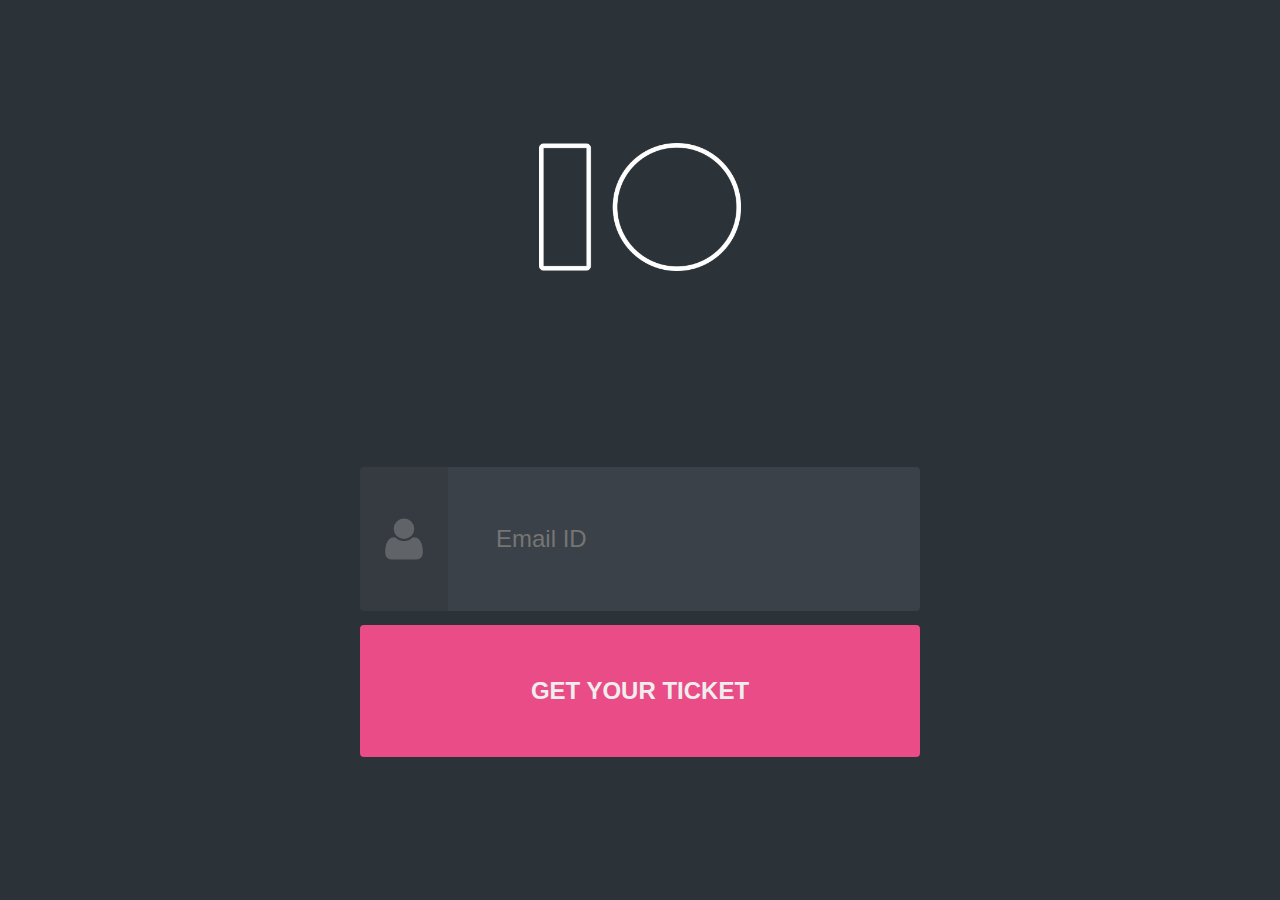
<file: ticket.html>
<!DOCTYPE html>
<html>
<head>
	<title> Get your ticket </title>

<style type="text/css">
	@use postcss-cssnext;

/* config.css */

:root {
  --baseColor: #606468;
}
.io-white {
      max-width: 60%;
      text-align: center;
    /* margin-left: 3.15%; */
    /* margin-right: 40.63%; */
    /* margin-top: 3.15%; */
    /* margin-bottom: 30%; */
    margin: auto auto 100px auto;
}


/* helpers/align.css */

.align {
  align-items: center;
  display: flex;
  flex-direction: column;
  justify-content: center;
}

/* helpers/grid.css */

:root {
  --gridMaxWidth: 35rem;
  --gridWidth: 90%;
}

.grid {
  margin-left: auto;
  margin-right: auto;
  max-width: var(--gridMaxWidth);
  width: var(--gridWidth);
}

/* helpers/hidden.css */

.hidden {
  border: 0;
  clip: rect(0 0 0 0);
  height: 1px;
  margin: -1px;
  overflow: hidden;
  padding: 0;
  position: absolute;
  width: 1px;
}

/* helpers/icon.css */

:root {
  --iconFill: var(--baseColor);
}

.icons {
  display: none;
}

.icon {
  display: inline-block;
  fill: var(--iconFill);
  font-size: 1rem;
  height: 3em;
  vertical-align: middle;
  width: 3em;
}

/* layout/base.css */

:root {
  --htmlFontSize: 100%;

  --bodyBackgroundColor: #2c3338;
  --bodyColor: var(--baseColor);
  --bodyFontFamily: 'Open Sans';
  --bodyFontFamilyFallback: sans-serif;
  --bodyFontSize: 0.875rem;
  --bodyFontWeight: 400;
  --bodyLineHeight: 1.5;
}

* {
  box-sizing: inherit;
}

html {
  box-sizing: border-box;
  font-size: var(--htmlFontSize);
  height: 100%;
}

body {
  background-color: var(--bodyBackgroundColor);
  color: var(--bodyColor);
  font-family: var(--bodyFontFamily), var(--bodyFontFamilyFallback);
  font-size: var(--bodyFontSize);
  font-weight: var(--bodyFontWeight);
  height: 100%;
  line-height: var(--bodyLineHeight);
  margin: 0;
  min-height: 100vh;
}

/* modules/anchor.css */

:root {
  --anchorColor: #eee;
}

a {
  color: var(--anchorColor);
  outline: 0;
  text-decoration: none;
}

a:focus,
a:hover {
  text-decoration: underline;
}

/* modules/form.css */

:root {
  --formFieldMargin: 0.875rem;
}

input {
  background-image: none;
  border: 0;
  color: inherit;
  font: inherit;
  margin: 0;
  outline: 0;
  padding: 0;
  transition: background-color 0.3s;
}

input[type='submit'] {
  cursor: pointer;
}

.form {
  margin: calc(var(--formFieldMargin) * -1);
}

.form input[type='password'],
.form input[type='text'],
.form input[type='submit'] {
  width: 100%;
}

.form__field {
  display: flex;
  margin: var(--formFieldMargin);
}

.form__input {
  flex: 1;
}

/* modules/login.css */

:root {
  --loginBorderRadus: 0.25rem;
  --loginColor: #eee;

  --loginInputBackgroundColor: #3b4148;
  --loginInputHoverBackgroundColor: #434a52;

  --loginLabelBackgroundColor: #363b41;

  --loginSubmitBackgroundColor: #ea4c88;
  --loginSubmitColor: #eee;
  --loginSubmitHoverBackgroundColor: #d44179;
}

.login {
  color: var(--loginColor);
}

.login label,
.login input[type='text'],
.login input[type='password'],
.login input[type='submit'] {
  border-radius: var(--loginBorderRadus);
  padding: 3rem;
}

.login label {
  background-color: var(--loginLabelBackgroundColor);
  border-bottom-right-radius: 0;
  border-top-right-radius: 0;
  padding-left: 1.25rem;
  padding-right: 1.25rem;
}

.login input[type='password'],
.login input[type='text'] {
  background-color: var(--loginInputBackgroundColor);
  border-bottom-left-radius: 0;
  border-top-left-radius: 0;
}

.login input[type='password']:focus,
.login input[type='password']:hover,
.login input[type='text']:focus,
.login input[type='text']:hover {
  background-color: var(--loginInputHoverBackgroundColor);
}

.login input[type='submit'] {
  background-color: var(--loginSubmitBackgroundColor);
  color: var(--loginSubmitColor);
  font-weight: 700;
  text-transform: uppercase;
}

.login input[type='submit']:focus,
.login input[type='submit']:hover {
  background-color: var(--loginSubmitHoverBackgroundColor);
}

/* modules/text.css */

:root {
  --paragraphMarginBottom: 1.5rem;
  --paragraphMarginTop: 1.5rem;
}

p {
  margin-bottom: var(--paragraphMarginBottom);
  margin-top: var(--paragraphMarginTop);
}

.text--center {
  text-align: center;
}

</style>

</head>
<body class="align" style="font-size: 1.5em">
  

  <div class="grid">
    <div class="io-white">
    <img src="io(white).png" class="io-white" alt="logo">
  </div>
    <form action="ticket.php" method="POST" class="form login">  
      <div class="form__field">
        <label for="login__username"><svg class="icon"><use xmlns:xlink="http://www.w3.org/1999/xlink" xlink:href="#user"></use></svg><span class="hidden">Username</span></label>
        <input id="login__username" type="text" name="email" class="form__input" placeholder="Email ID" required>
      </div>		

      <div class="form__field">
        <input type="submit" name="submit" value="Get Your Ticket">
      </div>

    </form>
  </div>

  <svg xmlns="http://www.w3.org/2000/svg" class="icons"><symbol id="arrow-right" viewBox="0 0 1792 1792"><path d="M1600 960q0 54-37 91l-651 651q-39 37-91 37-51 0-90-37l-75-75q-38-38-38-91t38-91l293-293H245q-52 0-84.5-37.5T128 1024V896q0-53 32.5-90.5T245 768h704L656 474q-38-36-38-90t38-90l75-75q38-38 90-38 53 0 91 38l651 651q37 35 37 90z"/></symbol><symbol id="lock" viewBox="0 0 1792 1792"><path d="M640 768h512V576q0-106-75-181t-181-75-181 75-75 181v192zm832 96v576q0 40-28 68t-68 28H416q-40 0-68-28t-28-68V864q0-40 28-68t68-28h32V576q0-184 132-316t316-132 316 132 132 316v192h32q40 0 68 28t28 68z"/></symbol><symbol id="user" viewBox="0 0 1792 1792"><path d="M1600 1405q0 120-73 189.5t-194 69.5H459q-121 0-194-69.5T192 1405q0-53 3.5-103.5t14-109T236 1084t43-97.5 62-81 85.5-53.5T538 832q9 0 42 21.5t74.5 48 108 48T896 971t133.5-21.5 108-48 74.5-48 42-21.5q61 0 111.5 20t85.5 53.5 62 81 43 97.5 26.5 108.5 14 109 3.5 103.5zm-320-893q0 159-112.5 271.5T896 896 624.5 783.5 512 512t112.5-271.5T896 128t271.5 112.5T1280 512z"/></symbol></svg>

</body>
</html>
</file>
